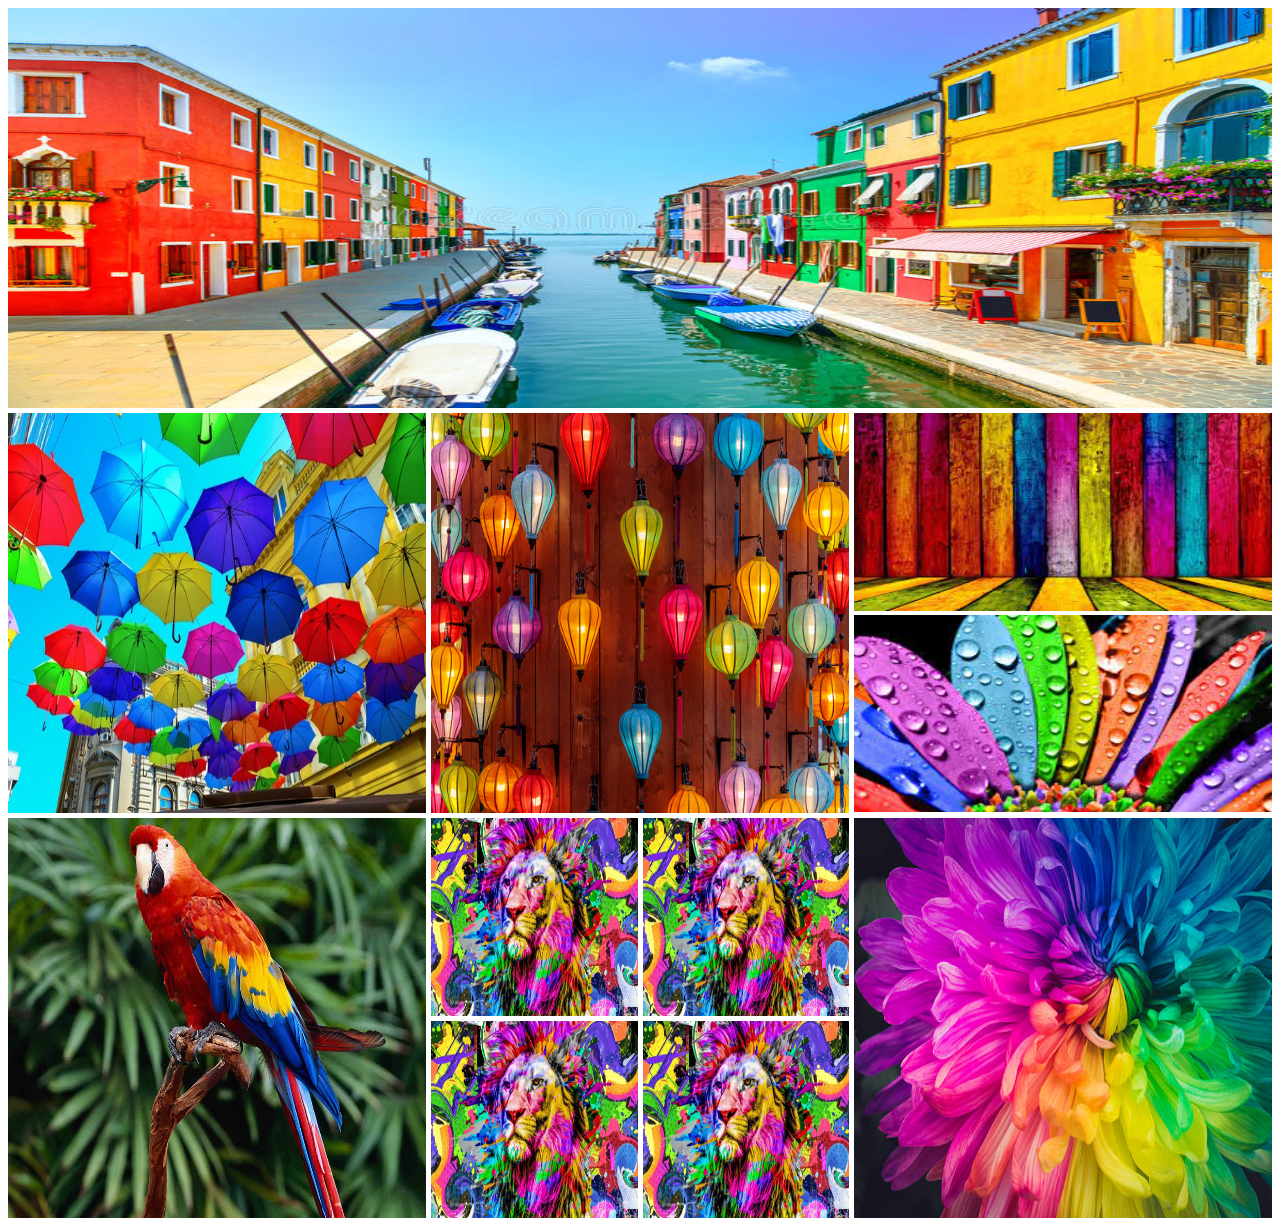
<file: index.html>
<!DOCTYPE html>
<html lang="en">

<head>
    <meta charset="UTF-8">
    <meta name="viewport" content="width=device-width, initial-scale=1.0">
    <link rel="stylesheet" href="Styles/style.css">
    <title>Image Collaspe

    </title>
</head>
<main>
    <section>
        <div class="row">
            <img src="images/A.jpg" alt="">
        </div>
        <div class="row">
            <div>
                <img src="images/B.jpg" alt="">
            </div>
            <div>
                <img src="images/C.jpg" alt="">
            </div>
            <div class="vertical-collaspe">
                <img src="images/D.jpg" alt="">
                <img src="images/E.jpg" alt="">
            </div>
        </div>
        <div class="row">
            <div>
                <img src="images/F.jpg" alt="">
            </div>
            <div class="grid_collaspe">
                <img src="images/G.jpg" alt="">
                <img src="images/G.jpg" alt="">
                <img src="images/G.jpg" alt="">
                <img src="images/G.jpg" alt="">
            </div>
            <div>
                <img src="images/H.jpg" alt="">
            </div>
        </div>
    </section>
</main>

<body>

</body>

</html>
</file>
<file: Styles/style.css>
img {
    width: 100%;
    height: 100%;
}

.row {
    height: 400px;
    display: flex;
    gap: 5px;
    margin-bottom: 5px;
}

/* .row>div {
    flex: 1;
} */

/* .vertical-collaspe div {
    height: calc((100%-5px)/2);
} */
.row>div {
    flex: 1;
}

.vertical-collaspe>img {
    height: calc((100% - 5px)/2);
}

.grid_collaspe {
    display: grid;
    grid-template-columns: repeat(2, 1fr);
    gap: 5px;
}

/* Small Devices */

@media screen and (max-width: 576px) {
    .row {
        flex-direction: column;
        height: auto;
    }

    .grid_collaspe {
        grid-template-columns: 1fr;
    }
}

/* medium devies */

@media screen and (min-width: 577px) and (max-width: 978px) {
    .row {
        flex-direction: column;
        height: auto;
    }

    /* .grid_collaspe {
        grid-template-columns: 2fr;
    } */
}
</file>
